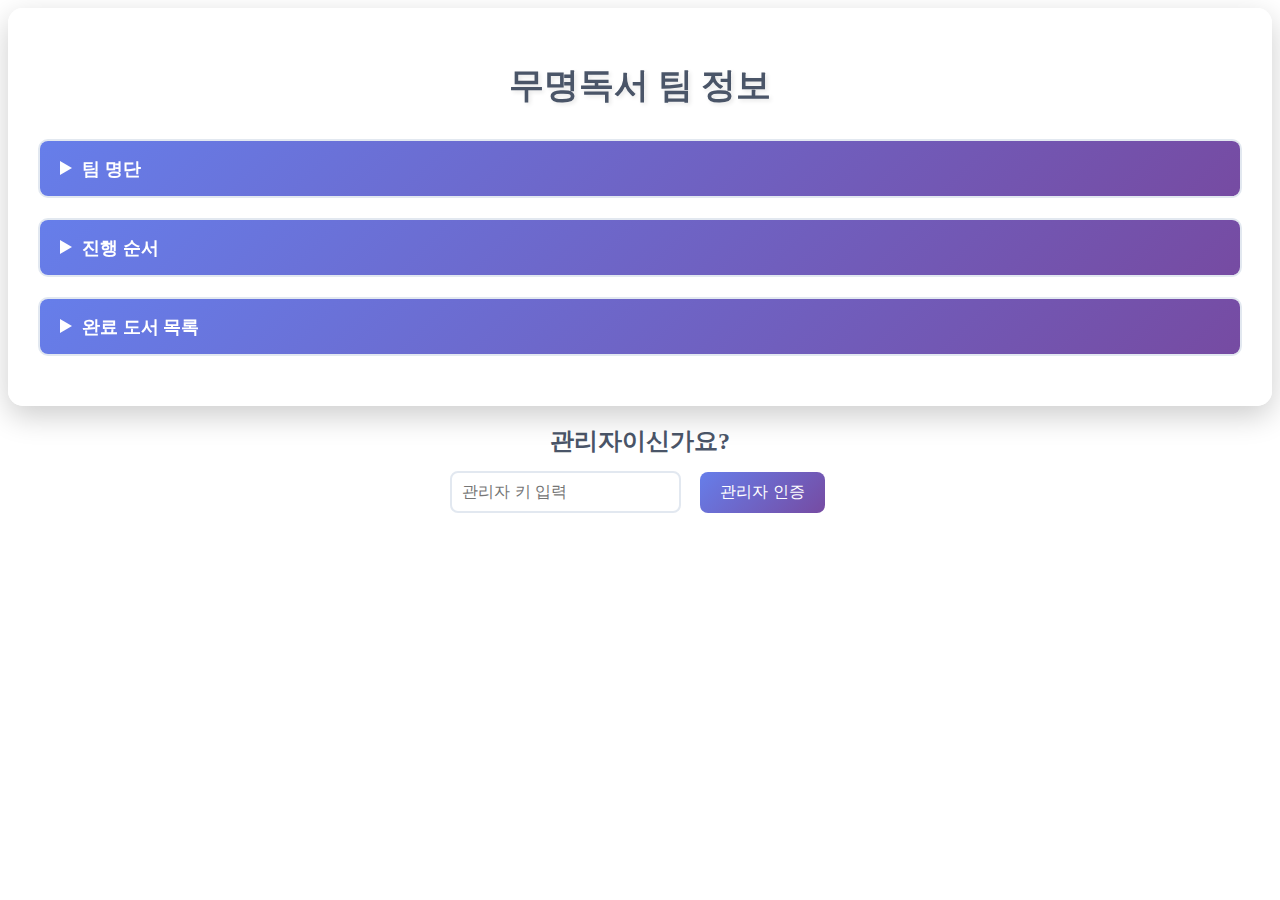
<file: index.html>
<!doctype html>
<html lang="en">
  <head>
    <meta charset="UTF-8" />
    <link rel="icon" type="image/svg+xml" href="/vite.svg" />
    <meta name="viewport" content="width=device-width, initial-scale=1.0" />
    <title>무명독서</title>
    <script type="module" crossorigin src="/assets/index-BUNZm2-H.js"></script>
    <link rel="stylesheet" crossorigin href="/assets/index-CPFdfXXi.css">
  </head>
  <body>
    <div id="app"></div>
  </body>
</html>
</file>
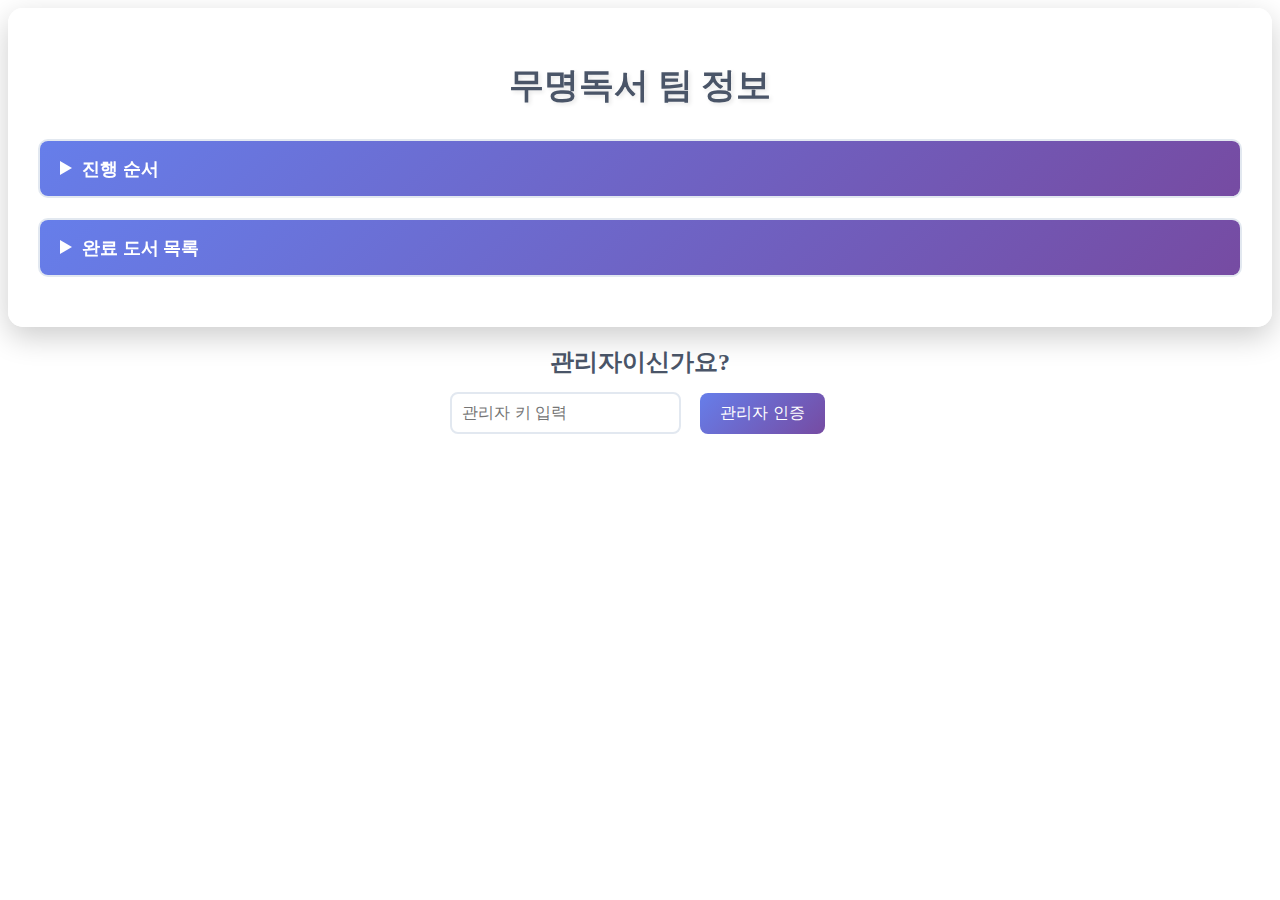
<file: bookclup.html>
<!doctype html>
<html lang="en">
  <head>
    <meta charset="UTF-8" />
    <link rel="icon" type="image/svg+xml" href="/vite.svg" />
    <meta name="viewport" content="width=device-width, initial-scale=1.0" />
    <title>무명독서</title>
    <script type="module" crossorigin src="/assets/index-O2Sw6w1P.js"></script>
    <link rel="stylesheet" crossorigin href="/assets/index-BVwonrPQ.css">
  </head>
  <body>
    <div id="app"></div>
  </body>
</html>
</file>
<file: assets/index-CPFdfXXi.css>
.container.svelte-1hlp4mb{background:#fffffff2;border-radius:15px;padding:30px;box-shadow:0 10px 30px #0003;-webkit-backdrop-filter:blur(10px);backdrop-filter:blur(10px)}h1.svelte-1hlp4mb{text-align:center;color:#4a5568;margin-bottom:30px;font-size:2.2em;text-shadow:2px 2px 4px rgba(0,0,0,.1)}h2.svelte-1hlp4mb{text-align:center;color:#4a5568;margin-bottom:10px;font-size:1.5em}details.svelte-1hlp4mb{margin:20px 0;border:2px solid #e2e8f0;border-radius:10px;overflow:hidden;transition:all .3s ease}details.svelte-1hlp4mb:hover{border-color:#667eea;box-shadow:0 5px 15px #667eea33}summary.svelte-1hlp4mb{background:linear-gradient(135deg,#667eea,#764ba2);color:#fff;padding:15px 20px;cursor:pointer;font-weight:700;font-size:1.1em;transition:background .3s ease;-webkit-user-select:none;user-select:none}summary.svelte-1hlp4mb:hover{background:linear-gradient(135deg,#5a67d8,#6b46c1)}summary.svelte-1hlp4mb::marker{font-size:1.2em}.content.svelte-1hlp4mb{padding:20px;background:#f8fafc}.team-section.svelte-1hlp4mb{margin:15px 0}.team-label.svelte-1hlp4mb{font-weight:700;color:#2d3748;margin-bottom:8px;font-size:1.1em}.member-list.svelte-1hlp4mb{background:#fff;padding:12px 15px;border-radius:8px;border-left:4px solid #667eea;margin-bottom:10px;box-shadow:0 2px 4px #0000001a}.member-container.svelte-1hlp4mb{display:inline-flex;align-items:center;margin:2px}.member.svelte-1hlp4mb{display:inline-block;background:linear-gradient(135deg,#667eea,#764ba2);color:#fff;padding:4px 10px;border-radius:15px;font-size:.9em;font-weight:500}.admin.svelte-1hlp4mb{background:linear-gradient(135deg,#f093fb,#f5576c)!important}.delete-btn.svelte-1hlp4mb{margin-left:5px;padding:4px 8px;background:#ff4d4f;color:#fff;border:none;border-radius:8px;cursor:pointer;font-size:.8em}.delete-btn.svelte-1hlp4mb:hover{background:#d9363e}.move-btn.svelte-1hlp4mb{margin-left:5px;padding:4px 8px;background:#38b2ac;color:#fff;border:none;border-radius:8px;cursor:pointer;font-size:.8em}.move-btn.svelte-1hlp4mb:hover:not(:disabled){background:#2c7a7b}.move-btn.svelte-1hlp4mb:disabled{background:#b0bec5;cursor:not-allowed}.note.svelte-1hlp4mb{background:#fff3cd;border:1px solid #ffeaa7;border-radius:8px;padding:12px;margin:15px 0;font-size:.9em;color:#856404}.order-section.svelte-1hlp4mb{background:#e6fffa;border-radius:8px;padding:15px;margin:10px 0}.order-label.svelte-1hlp4mb{font-weight:700;color:#2c7a7b;margin-bottom:8px}.order-list.svelte-1hlp4mb{font-family:Courier New,monospace;background:#fff;padding:10px;border-radius:5px;border-left:4px solid #38b2ac}.order-item.svelte-1hlp4mb{display:inline-flex;align-items:center;margin-right:10px;margin-bottom:5px}.book-list.svelte-1hlp4mb{background:#fff;border-radius:8px;padding:15px;box-shadow:0 2px 4px #0000001a}.book-item.svelte-1hlp4mb{padding:8px 12px;margin:4px 0;background:#f8fafc;border-radius:6px;border-left:3px solid #667eea;transition:all .2s ease;cursor:pointer}.book-item.svelte-1hlp4mb:hover{background:#e2e8f0;transform:translate(5px)}.key-input.svelte-1hlp4mb{text-align:center;margin-bottom:20px}.key-input.svelte-1hlp4mb input:where(.svelte-1hlp4mb){padding:10px;border:2px solid #e2e8f0;border-radius:8px;margin-right:10px;font-size:1em}.key-input.svelte-1hlp4mb button:where(.svelte-1hlp4mb),.edit-section.svelte-1hlp4mb button:where(.svelte-1hlp4mb){padding:10px 20px;background:linear-gradient(135deg,#667eea,#764ba2);color:#fff;border:none;border-radius:8px;cursor:pointer;font-size:1em;margin:5px}.key-input.svelte-1hlp4mb button:where(.svelte-1hlp4mb):hover,.edit-section.svelte-1hlp4mb button:where(.svelte-1hlp4mb):hover{background:linear-gradient(135deg,#5a67d8,#6b46c1)}.edit-section.svelte-1hlp4mb{margin:20px 0;padding:15px;background:#e2e8f0;border-radius:8px}.edit-section.svelte-1hlp4mb input:where(.svelte-1hlp4mb),.edit-section.svelte-1hlp4mb select:where(.svelte-1hlp4mb),.edit-section.svelte-1hlp4mb textarea:where(.svelte-1hlp4mb){padding:8px;border:2px solid #e2e8f0;border-radius:8px;margin:5px;font-size:.9em;width:calc(100% - 20px)}.edit-section.svelte-1hlp4mb textarea:where(.svelte-1hlp4mb){height:100px;resize:vertical}.edit-section.svelte-1hlp4mb h3:where(.svelte-1hlp4mb){color:#2d3748;margin:10px 0}
</file>
<file: assets/index-BVwonrPQ.css>
.container.svelte-1hlp4mb{background:#fffffff2;border-radius:15px;padding:30px;box-shadow:0 10px 30px #0003;-webkit-backdrop-filter:blur(10px);backdrop-filter:blur(10px)}h1.svelte-1hlp4mb{text-align:center;color:#4a5568;margin-bottom:30px;font-size:2.2em;text-shadow:2px 2px 4px rgba(0,0,0,.1)}h2.svelte-1hlp4mb{text-align:center;color:#4a5568;margin-bottom:10px;font-size:1.5em}details.svelte-1hlp4mb{margin:20px 0;border:2px solid #e2e8f0;border-radius:10px;overflow:hidden;transition:all .3s ease}details.svelte-1hlp4mb:hover{border-color:#667eea;box-shadow:0 5px 15px #667eea33}summary.svelte-1hlp4mb{background:linear-gradient(135deg,#667eea,#764ba2);color:#fff;padding:15px 20px;cursor:pointer;font-weight:700;font-size:1.1em;transition:background .3s ease;-webkit-user-select:none;user-select:none}summary.svelte-1hlp4mb:hover{background:linear-gradient(135deg,#5a67d8,#6b46c1)}summary.svelte-1hlp4mb::marker{font-size:1.2em}.content.svelte-1hlp4mb{padding:20px;background:#f8fafc}.delete-btn.svelte-1hlp4mb{margin-left:5px;padding:4px 8px;background:#ff4d4f;color:#fff;border:none;border-radius:8px;cursor:pointer;font-size:.8em}.delete-btn.svelte-1hlp4mb:hover{background:#d9363e}.move-btn.svelte-1hlp4mb{margin-left:5px;padding:4px 8px;background:#38b2ac;color:#fff;border:none;border-radius:8px;cursor:pointer;font-size:.8em}.move-btn.svelte-1hlp4mb:hover:not(:disabled){background:#2c7a7b}.move-btn.svelte-1hlp4mb:disabled{background:#b0bec5;cursor:not-allowed}.note.svelte-1hlp4mb{background:#fff3cd;border:1px solid #ffeaa7;border-radius:8px;padding:12px;margin:15px 0;font-size:.9em;color:#856404}.order-section.svelte-1hlp4mb{background:#e6fffa;border-radius:8px;padding:15px;margin:10px 0}.order-label.svelte-1hlp4mb{font-weight:700;color:#2c7a7b;margin-bottom:8px}.order-list.svelte-1hlp4mb{font-family:Courier New,monospace;background:#fff;padding:10px;border-radius:5px;border-left:4px solid #38b2ac}.order-item.svelte-1hlp4mb{display:inline-flex;align-items:center;margin-right:10px;margin-bottom:5px}.book-list.svelte-1hlp4mb{background:#fff;border-radius:8px;padding:15px;box-shadow:0 2px 4px #0000001a}.book-item.svelte-1hlp4mb{padding:8px 12px;margin:4px 0;background:#f8fafc;border-radius:6px;border-left:3px solid #667eea;transition:all .2s ease;cursor:pointer}.book-item.svelte-1hlp4mb:hover{background:#e2e8f0;transform:translate(5px)}.key-input.svelte-1hlp4mb{text-align:center;margin-bottom:20px}.key-input.svelte-1hlp4mb input:where(.svelte-1hlp4mb){padding:10px;border:2px solid #e2e8f0;border-radius:8px;margin-right:10px;font-size:1em}.key-input.svelte-1hlp4mb button:where(.svelte-1hlp4mb),.edit-section.svelte-1hlp4mb button:where(.svelte-1hlp4mb){padding:10px 20px;background:linear-gradient(135deg,#667eea,#764ba2);color:#fff;border:none;border-radius:8px;cursor:pointer;font-size:1em;margin:5px}.key-input.svelte-1hlp4mb button:where(.svelte-1hlp4mb):hover,.edit-section.svelte-1hlp4mb button:where(.svelte-1hlp4mb):hover{background:linear-gradient(135deg,#5a67d8,#6b46c1)}.edit-section.svelte-1hlp4mb{margin:20px 0;padding:15px;background:#e2e8f0;border-radius:8px}.edit-section.svelte-1hlp4mb input:where(.svelte-1hlp4mb),.edit-section.svelte-1hlp4mb textarea:where(.svelte-1hlp4mb){padding:8px;border:2px solid #e2e8f0;border-radius:8px;margin:5px;font-size:.9em;width:calc(100% - 20px)}.edit-section.svelte-1hlp4mb textarea:where(.svelte-1hlp4mb){height:100px;resize:vertical}.edit-section.svelte-1hlp4mb h3:where(.svelte-1hlp4mb){color:#2d3748;margin:10px 0}
</file>
